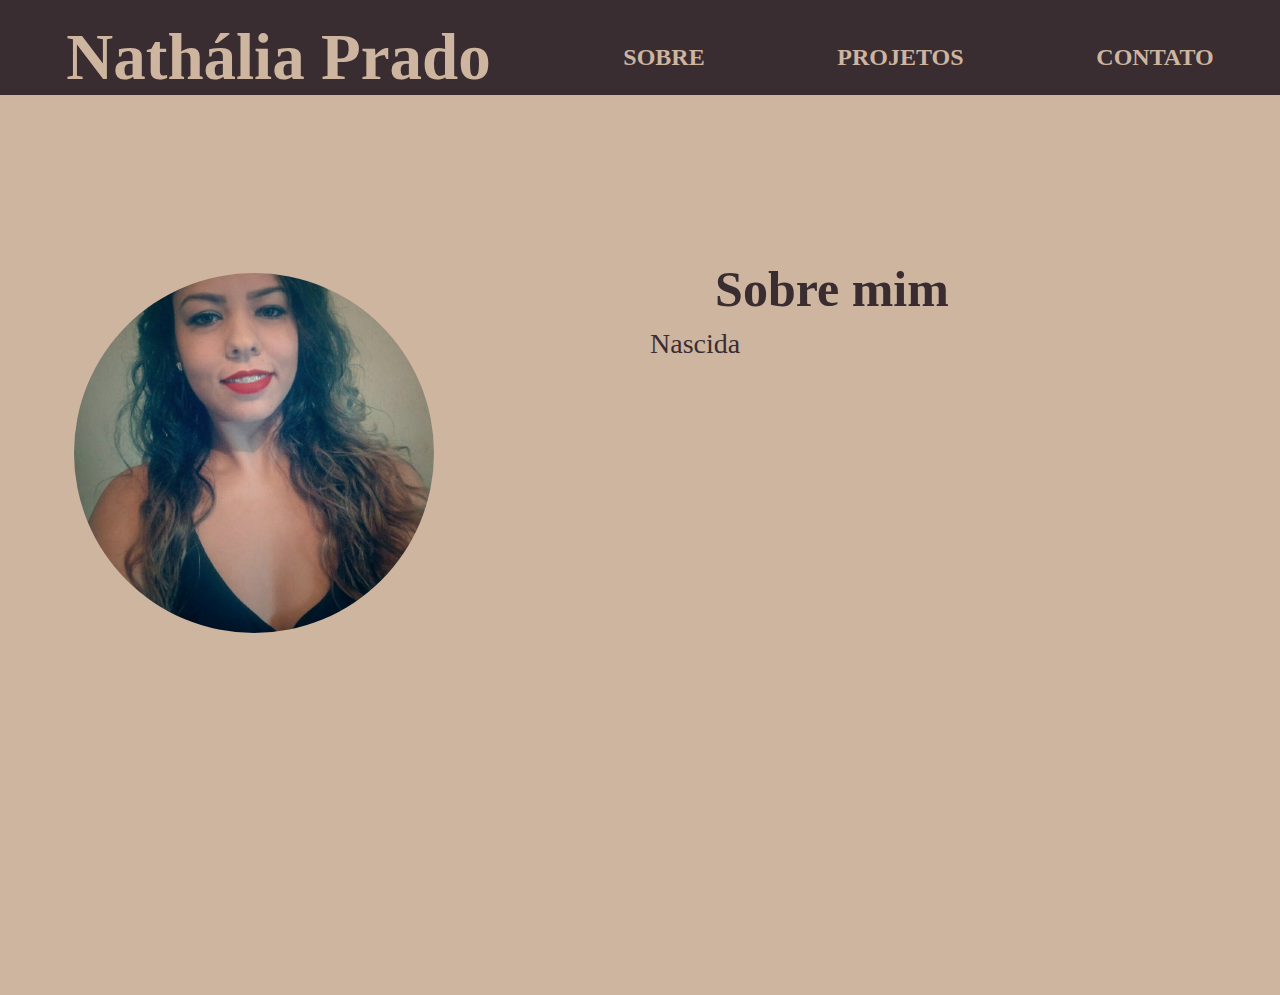
<file: index.html>
<!DOCTYPE html>
<html lang="pt-br">
<head>
    <meta charset="UTF-8">
    <meta http-equiv="X-UA-Compatible" content="IE=edge">
    <meta name="viewport" content="width=device-width, initial-scale=1.0">
    <title>Nathália Prado</title>

    <link rel="shortcut icon" href="src/imagem/logo.png" type="image/x-icon" />

    <link rel="stylesheet" href="src/css/style.css">
    <link rel="stylesheet" href="src/css/responsivo.css">
    <link rel="stylesheet" href="src/css/reset.css">

</head>
<body>
    <header class="cabecalho">
        <div>
            <h1 class="nome">Nathália Prado</h1>
        </div>
            <h2 class="item"><a href="index.html">SOBRE</a></h2>
            <h2 class="item"><a href="projetos.html">PROJETOS</a></h2>
            <h2 class="item"><a href="contato.html">CONTATO</a></h2>
    </header>

    <div class="info">
        <div class="foto">
            <img src="src/imagem/nathalia.jpg" class="foto">
        </div>

        <div class="texto">
            <h1 class="sobre">Sobre mim</h1>
            <p class="formacao"> Nascida em Volta Redonda, Rio de Janeiro, formada em Ciência da computação Pela Universidade Federal Fluminense e iniciando a carreira como desenvolvedora Front End. </p>

        </div>
    </div>
    <script src="src/js/index.js"></script>
</body>
</html>
</file>
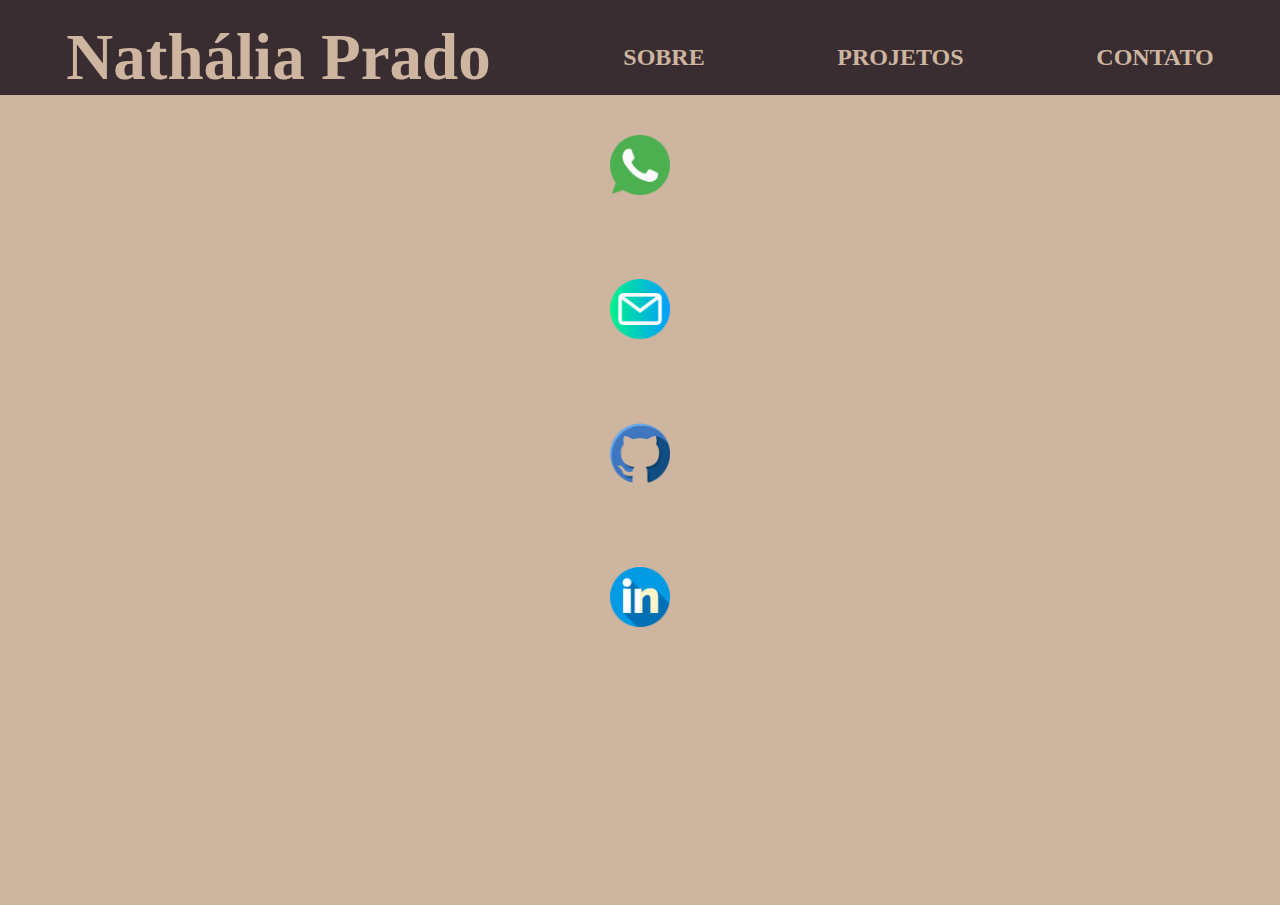
<file: contato.html>
<!DOCTYPE html>
<html lang="pt-br">
<head>
    <meta charset="UTF-8">
    <meta http-equiv="X-UA-Compatible" content="IE=edge">
    <meta name="viewport" content="width=device-width, initial-scale=1.0">
    <title>Nathalia Prado - contato</title>

    <link rel="shortcut icon" href="src/imagem/logo.png" type="image/x-icon" />

    <link rel="stylesheet" href="src/css/style.css">
    <link rel="stylesheet" href="src/css/responsivo.css">
    <link rel="stylesheet" href="src/css/reset.css">
    
</head>
<body>
    <header class="cabecalho">
        <div>
            <h1 class="nome">Nathália Prado</h1>
        </div>
            <h2 class="item"><a href="index.html">SOBRE</a></h2>
            <h2 class="item"><a href="projetos.html">PROJETOS</a></h2>
            <h2 class="item"><a href="contato.html">CONTATO</a></h2>
    </header>
    
    <div class="container">
        <div class="infocontato">
            <a href="https://wa.me/5524999165489"><img src="src/imagem/whatsapp.png" class="icon"></a>
        </div>

        <div class="infocontato">
            <a href="mailto:nathalia.prado.m@gmail.com?subject text"><img src="src/imagem/email.png" class="icon"></a>
            
        </div>

        <div class="infocontato">
            <a href="https://github.com/nathaliaprado"><img src="src/imagem/github.png" class="icon"> </a>
        </div>

        <div class="infocontato">
            <a href="https://www.linkedin.com/in/nathaliaprado"><img src="src/imagem/linkedin.png" class="icon"> </a>
        </div>
           
    </div>
    <script src="src/js/index.js"></script>
</body>
</html>
</file>
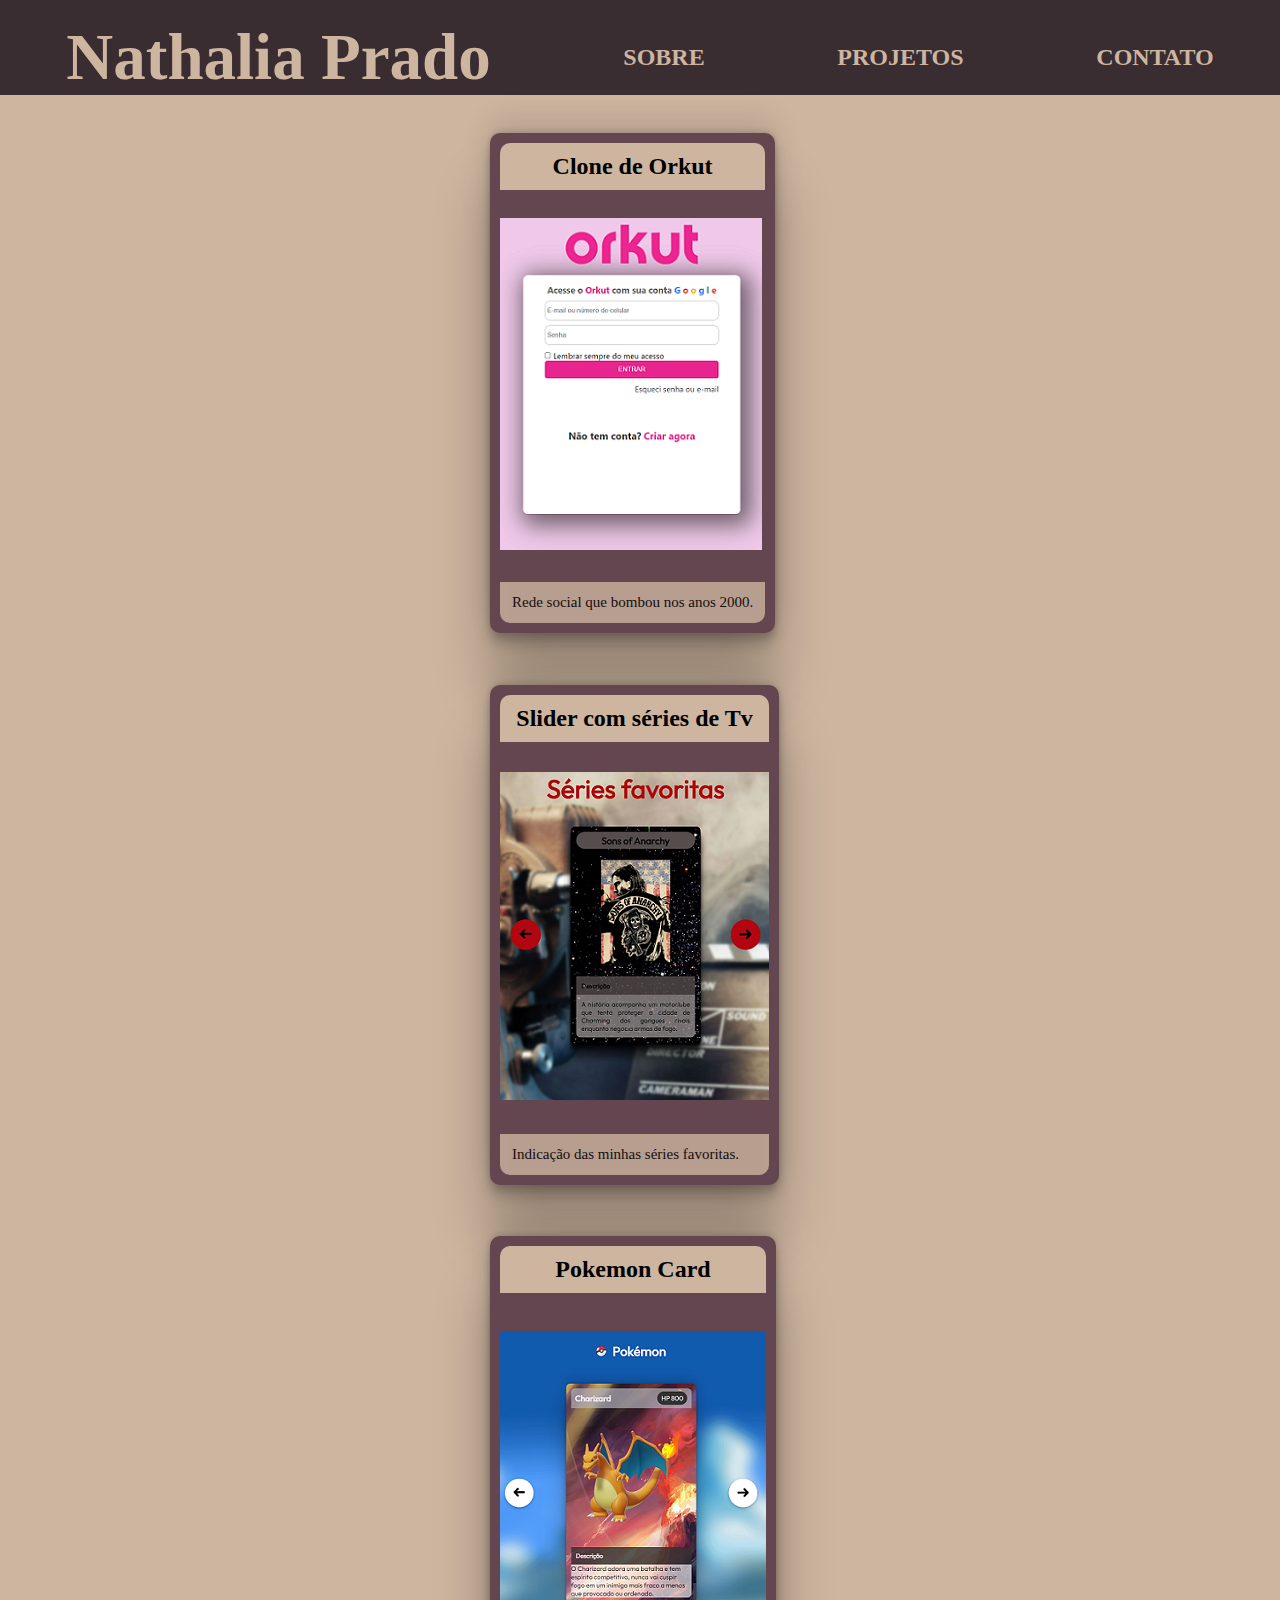
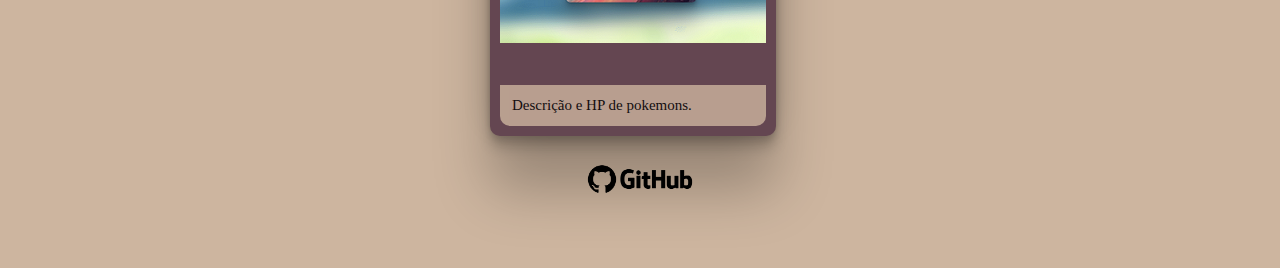
<file: projetos.html>
<!DOCTYPE html>
<html lang="pt-br">
<head>
    <meta charset="UTF-8">
    <meta http-equiv="X-UA-Compatible" content="IE=edge">
    <meta name="viewport" content="width=device-width, initial-scale=1.0">
    <title>Nathália Prado - projetos</title>

    <link rel="shortcut icon" href="src/imagem/logo.png" type="image/x-icon" />

    <link rel="stylesheet" href="src/css/style.css">
    <link rel="stylesheet" href="src/css/responsivo.css">
    <link rel="stylesheet" href="src/css/reset.css">
    
</head>
  <body>

    <header class="cabecalho">
        <div>
            <h1 class="nome">Nathalia Prado</h1>
        </div>
            <h2 class="item"><a href="index.html">SOBRE</a></h2>
            <h2 class="item"><a href="projetos.html">PROJETOS</a></h2>
            <h2 class="item"><a href="contato.html">CONTATO</a></h2>
            
    </header>

    <div class= "projetos">
    
  
      <!--clone do orkut-->
      <ul class="listaprojetos">
        <li class="cartao modelo">
            <div class="informacoes">
              <h2 class="nome">Clone de Orkut</h2>
            </div>
  
            <div class="containerimagem">
              <img src="src/imagem/orkut.png" alt="orkut" class="imagemprojeto"/>
            </div>
  
            <div class="descricao">
              
              <p class="texto">Rede social que bombou nos anos 2000.</p>
            </div>
        </li>
      </ul>

         <!--séries favoritas-->
         <ul class="listaprojetos">
          <li class="cartao modelo">
              <div class="informacoes">
                <h2 class="nome">Slider com séries de Tv</h2>
              </div>
    
              <div class="containerimagem">
                <img src="src/imagem/soa.png" alt="orkut" class="imagemprojeto"/>
              </div>
    
              <div class="descricao">
                
                <p class="texto">Indicação das minhas séries favoritas.</p>
              </div>
          </li>
        </ul>


           <!--pokemons-->
      <ul class="listaprojetos">
        <li class="cartao modelo">
            <div class="informacoes">
              <h2 class="nome">Pokemon Card</h2>
            </div>
  
            <div class="containerimagem">
              <img src="src/imagem/pokemon.png" alt="orkut" class="imagemprojeto"/>
            </div>
  
            <div class="descricao">
              
              <p class="texto">Descrição e HP de pokemons.</p>
            </div>
        </li>
      </ul>
        <p class="mais"><a href="https://github.com/nathaliaprado"><img src="src/imagem/ghb.png" class="icon"> </a></p>
    </div>  
      
      <script src="src/js/index.js"></script> 
  </body>
</html>
</file>
<file: src/css/style.css>
.body{
    font-family: "Outfit", sans-serif;
    
}

.cabecalho{
    background-color: #3A2D32;
    justify-content: space-around;
    display: flex;
    align-items: center;
    padding-top: 20px;
    font-family: garamond, 'Times New Roman', Times, serif, Arial, Helvetica, sans-serif;
    color: #CDB59F;
}

.cabecalho .nome{
    font-size: 65px;
}

.info{
    min-height: 100vh;
}

a{
    color: #CDB59F;
    text-decoration: none;
    font-weight: bold;
}

a:hover {
    color: hsl(323, 93%, 61%);
    font-weight: bold;
   }

.info{
    background-color: #CDB59F;
    display: flex;
    height: auto;
    justify-content: center;
    align-items: center;
}

.info .foto{
    height: 65%;
    display: flex;
    flex-direction: column;
    margin-right: 90%;
    position: absolute;
    padding: 10px;
    border-radius: 300px;   
}

.info .texto{
    background-color: #CDB59F;
    height: 70%;
    width: 30%;
    display: flex;
    flex-direction: column;
    margin-left: 80%;
    margin-right: 50%;
    position: absolute;
    padding: 10px;
    border-radius: 10px;
    
}

.sobre{
    color: #3A2D32;
    justify-content: space-around;
    display: flex;
    padding-top: 20px;
    font-family: garamond, 'Times New Roman', Times, serif, Arial, Helvetica, sans-serif;
    font-size: 50px;
}

.formacao{
    color: #3A2D32;
    display: flex;
    padding-top: 10px;
    font-family: garamond, 'Times New Roman', Times, serif, Arial, Helvetica, sans-serif;
    font-size: 28px;
    text-align: center;
}

.container{
    background-color: #CDB59F;
    min-height: 90vh;
    display: flex;
    flex-direction: column;
    align-items: center;
    color: #3A2D32;
}

.infocontato{
    padding: 40px;
    display: flex;
}

.icon{
    height: 60px;
}

.listaprojetos {
    width: 50px;
    height: 500px;
    position: relative;
}

.cartao {
    height: 100%;
    display: flex;
    flex-direction: column;
    position: absolute;
    padding: 20%;
    border-radius: 20px;
    box-shadow: rgba(0, 0, 0, 0.09) 0px 2px 1px, rgba(0, 0, 0, 0.09) 0px 4px 2px, rgba(0, 0, 0, 0.09) 0px 8px 4px, rgba(0, 0, 0, 0.09) 0px 16px 8px, rgba(0, 0, 0, 0.09) 0px 32px 16px;
}

.txt {
    color: black;
    
}

.projetos{
   
    background-color: #CDB59F;
    display: flex;
    flex-direction: column;
    align-items: center;
    
    
}

.listaprojetos{
    width: 300px;
    height: 500px;
    position: relative;
    margin-top: 3%;
    margin-bottom: 1%;
}

.cartao {
    height: 100%;
    display: flex;
    flex-direction: column;
    justify-content: space-between;
    position: absolute;
    padding: 10px;
    border-radius: 10px;
    box-shadow: rgba(0, 0, 0, 0.25) 0px 54px 55px, rgba(0, 0, 0, 0.12) 0px -12px 30px, rgba(0, 0, 0, 0.12) 0px 4px 6px, rgba(0, 0, 0, 0.17) 0px 12px 13px, rgba(0, 0, 0, 0.09) 0px -3px 5px;
}

.cartao.modelo {
    background-color: #644651;
    opacity: 1;
    z-index: 1;
}

.cartao .informacoes {
    background-color: #CDB59F;
    display: flex;
    align-items: center;
    justify-content: center;
    padding: 10px 10px;
    border-top-left-radius: 10px;
    border-top-right-radius: 10px;
}

.cartao .informacoes.nome {
    text-align: center;
    color: black;
    font-size: 22px;
}

.cartao .container-imagem {
    text-align: center;
}

.cartao .descricao {
    opacity: 0.8;
    background: #CDB59F;
    border-bottom-left-radius: 10px;
    border-bottom-right-radius: 10px;
}

.cartao .descricao .titulo {
    background-color: #564d4d;
    color: #000000;
    font-size: 15px;
    padding: 12px;
}

.cartao .descricao .texto {
    font-size: 15px;
    padding: 12px;
    text-align: justify;
    max-height: 115px;
    overflow-y: auto;
}

.mais{
    margin-bottom: 55px;
}
</file>
<file: src/css/responsivo.css>
@media (max-width: 795px) {
    .cabecalho .nome {
    font-size: 26px;
    }   
    .info .foto {
        height: 56%;
        margin-right: 87%;
    }
    .info .texto {
        margin-left: 95%;
        margin-right: 50%;
    }
    .item {
        font-size: 15px;
    }
    .sobre {
        font-size: 30px;
    }
    .formacao {
        font-size: 20px;
    } 
}



@media (max-width: 510px) {
    .info .foto {
        height: 53%;
        margin-right: 90%;
    }
    .info .texto {
        margin-left: 95%;
        margin-right: 50%;
    }
    .formacao {
        font-size: 16px;
    }
}
</file>
